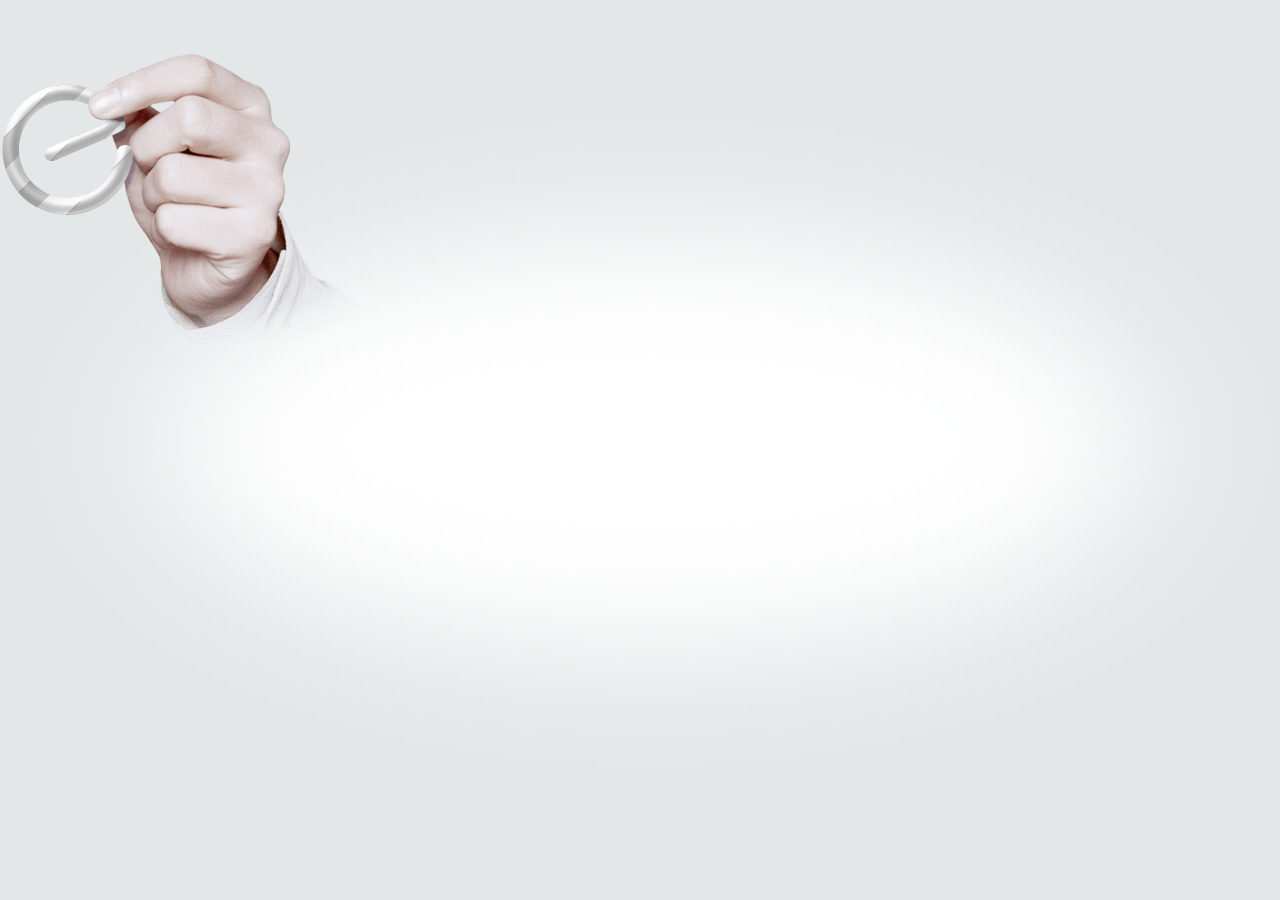
<file: js插件/图片随鼠标移动/index.html>
<!DOCTYPE html>
<html>
<head>
<meta charset="UTF-8">
<title>一个很酷的jQuery互动效果，随着鼠标的晃动，各个图片也在相当的相对运动</title>
<style type="text/css">
* {
        padding: 0;
        margin: 0;
}
ul li {
        list-style: none;
}
a {
        text-decoration: none;
}
img {
        border: none;
        float: left;
}
.clear {
        clear: both;
}
html, body {
        color: #737373;
        background: url(images/bg.jpg) #E4E7E8 no-repeat center center;
        width: 100%;
        height: 100%;
        overflow: hidden;
        position: absolute
}
#container {
        width: 100%;
        position: absolute
}
#indexgs {
        width: 50%;
        height: 400px;
        margin-top: 50px;
        position: relative;
}

#indexg0 {
        left: 0;
        top: 0;
        position: absolute;  
}
</style>
<script type="text/javascript" src="js/packed_jquery.min6301986802.js"></script>
<script type="text/javascript" src="js/jquery.mousewheel.js"></script>
<script type="text/javascript">
$(function () {
         var index_div_pro = {
                        sx: 0,
                        sy: 0,
                        mw: 3,
                        mh: 1,
                        bx: 8.4,
                        by: 10.4,
                        rx: -0.6
                };
                
                var ePageX = null;
                var ePageY = null;
                
                function getMousePos(expression) {
                        if (ePageX == null || ePageY == null) return null;
                        var _x = $(expression).position().left;
                        _x += ePageX - $(expression).parent().position().left;
                        var _y = $(expression).position().top;
                        _y += ePageY - $(expression).parent().position().top;
                        return {
                                x: _x,
                                y: _y
                        }
                };
                
                var index_xh = setInterval(function () {
                     
                                var mousepos = getMousePos("#indexg0");
                                if (mousepos != null) {
                                        var left = parseInt($("#indexg0").css("left"));
                                        var l = left + (index_div_pro.sx + index_div_pro.mw - (mousepos.x - 100) / index_div_pro.bx * index_div_pro.rx - left) * 0.9;
                                        var top = parseInt($("#indexg0" ).css("top"));
                                        var t = top + (index_div_pro.by + index_div_pro.mh - (mousepos.y - 100) / index_div_pro.by - top) * 0.9;
                                        var x= top + (index_div_pro.bx + index_div_pro.mh - (mousepos.y - 100) / index_div_pro.bx - top) * 0.9;
                                        console.log(x)
                                        $("#indexg0").css({
                                                left: l,
                                                top: x,
                                                transform: "rotateY("+ l +"deg) "+" rotateZ("+ t +"deg) "+" rotateX("+  x+"deg)"
                                        })
                                }
                },
                15);
                
                $("#indexgs").mousemove(function (event) {
                        event = event || window.event;
                        ePageX = event.pageX;
                        ePageY = event.pageY;
                        
                });
        
        
});
</script>
</head>
<body>
        <div id="indexgs"> <img id="indexg0" src="images/g3.png" width="364" height="308"/></div>
        
      
</body>
</html>
</file>
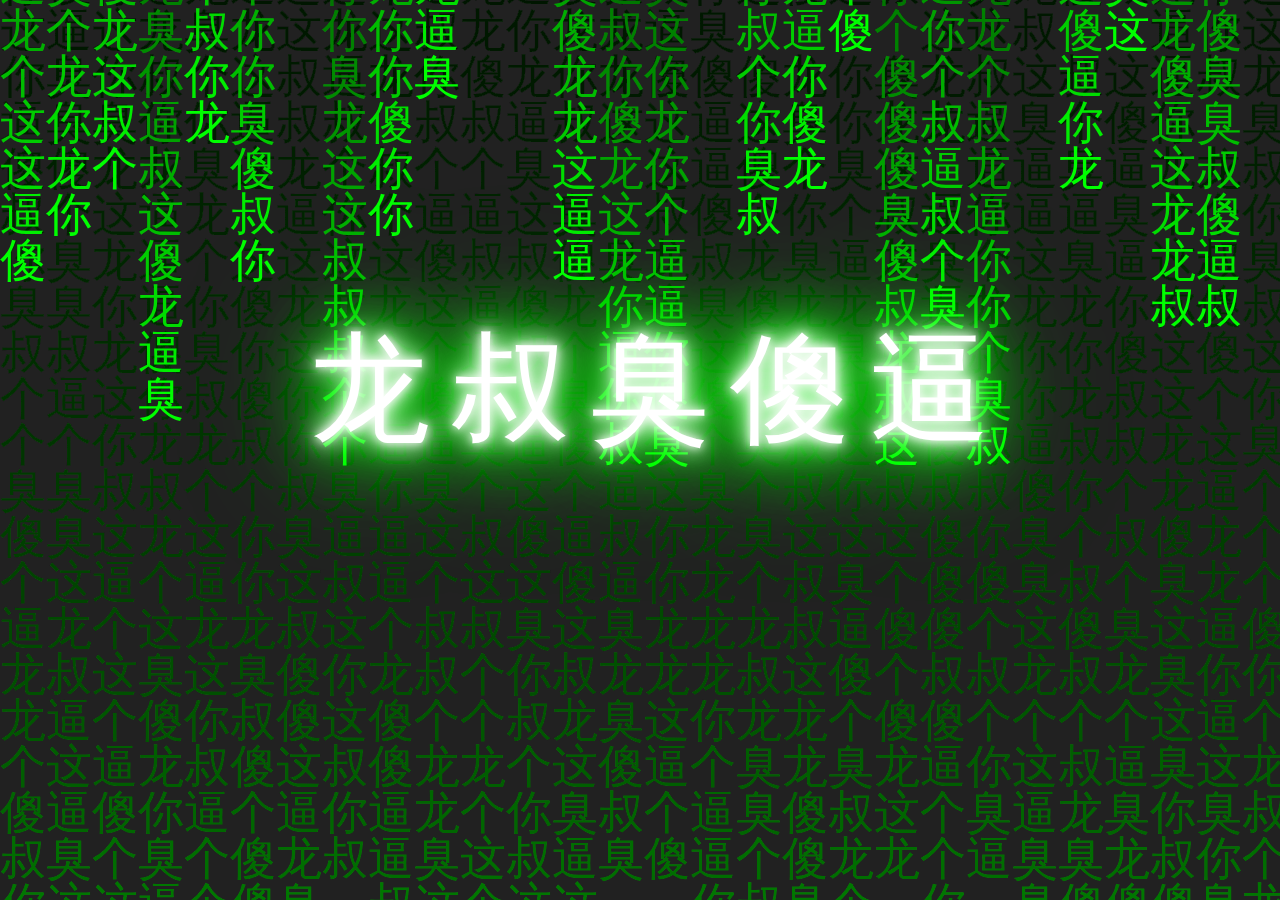
<file: js插件/lssb.html>
<!DOCTYPE html>
<html>

<head>
	<meta charset="UTF-8">
	<title>龙叔臭傻逼</title>
	<style>
		* {
			margin: 0;
			padding: 0;
		}

		body {
			overflow: hidden;
		}

		#c {
			width: 100%;
			height: 100%;
			z-index: -1;
		}

		.cy {
			z-index: 999;
			width: 100%;
			height: 100%;
			position: fixed;
			top: 30%;
			bottom: 0;
			text-align: center;
			line-height: 2;
			padding-left: 20px;
			left: 0;
			right: 0;
			color: #fff;
			font-size: 120px;
			letter-spacing: 20px;
			animation: cyy 2s infinite linear;
			text-shadow: 0 0 10px #fff,
			0 0 20px #fff,
			0 0 30px #fff,
			0 0 40px #0f0,
			0 0 70px #0f0,
			0 0 80px #0f0,
			0 0 100px #0f0,
			0 0 150px #0f0;
		}

		@keyframes cyy {
			0% {
				-webkit-transform: scaleX(1);
				transform: scaleX(1)
			}

			30% {
				-webkit-transform: scale3d(1.25, .75, 1);
				transform: scale3d(1.25, .75, 1)
			}

			40% {
				-webkit-transform: scale3d(.75, 1.25, 1);
				transform: scale3d(.75, 1.25, 1)
			}

			50% {
				-webkit-transform: scale3d(1.15, .85, 1);
				transform: scale3d(1.15, .85, 1)
			}

			65% {
				-webkit-transform: scale3d(.95, 1.05, 1);
				transform: scale3d(.95, 1.05, 1)
			}

			75% {
				-webkit-transform: scale3d(1.05, .95, 1);
				transform: scale3d(1.05, .95, 1)
			}

			to {
				-webkit-transform: scaleX(1);
				transform: scaleX(1)
			}
		}
	</style>
</head>

<body>
	<div class='cy'>龙叔臭傻逼</div>
	<canvas id="c"></canvas>
	<script>
		start();
		function start() {
			var c = document.getElementById("c");
			var ctx = c.getContext("2d");
			c.width = window.innerWidth;
			c.height = window.innerHeight;
			//				ctx.fillRect(0,0,100,100);
			//				a,b,c,d分别代表x方向偏移,y方向偏移,宽，高
			var string1 = "龙叔你这个臭傻逼";
			string1.split("");
			var fontsize = 46;
			columns = c.width / fontsize;
			var drop = [];
			for (var x = 0; x < columns; x++) {
				drop[x] = 0;
			}
			function drap() {
				ctx.fillStyle = "rgba(0,0,0,0.07)";
				ctx.fillRect(0, 0, c.width, c.height);
				ctx.fillStyle = "#0F0";
				ctx.font = fontsize + "px arial";
				for (var i = 0; i < drop.length; i++) {
					var text1 = string1[Math.floor(Math.random() * string1.length)];
					ctx.fillText(text1, i * fontsize, drop[i] * fontsize);
					drop[i]++;
					if (drop[i] * fontsize > c.height && Math.random() > 0.9) {	//90%的几率掉落
						drop[i] = 0;
					}
				}
			}
			var s = setInterval(drap, 20);
		}
		window.onresize = function () {
			clearInterval(s);
			start();
		}
	</script>
</body>

</html>
</file>
